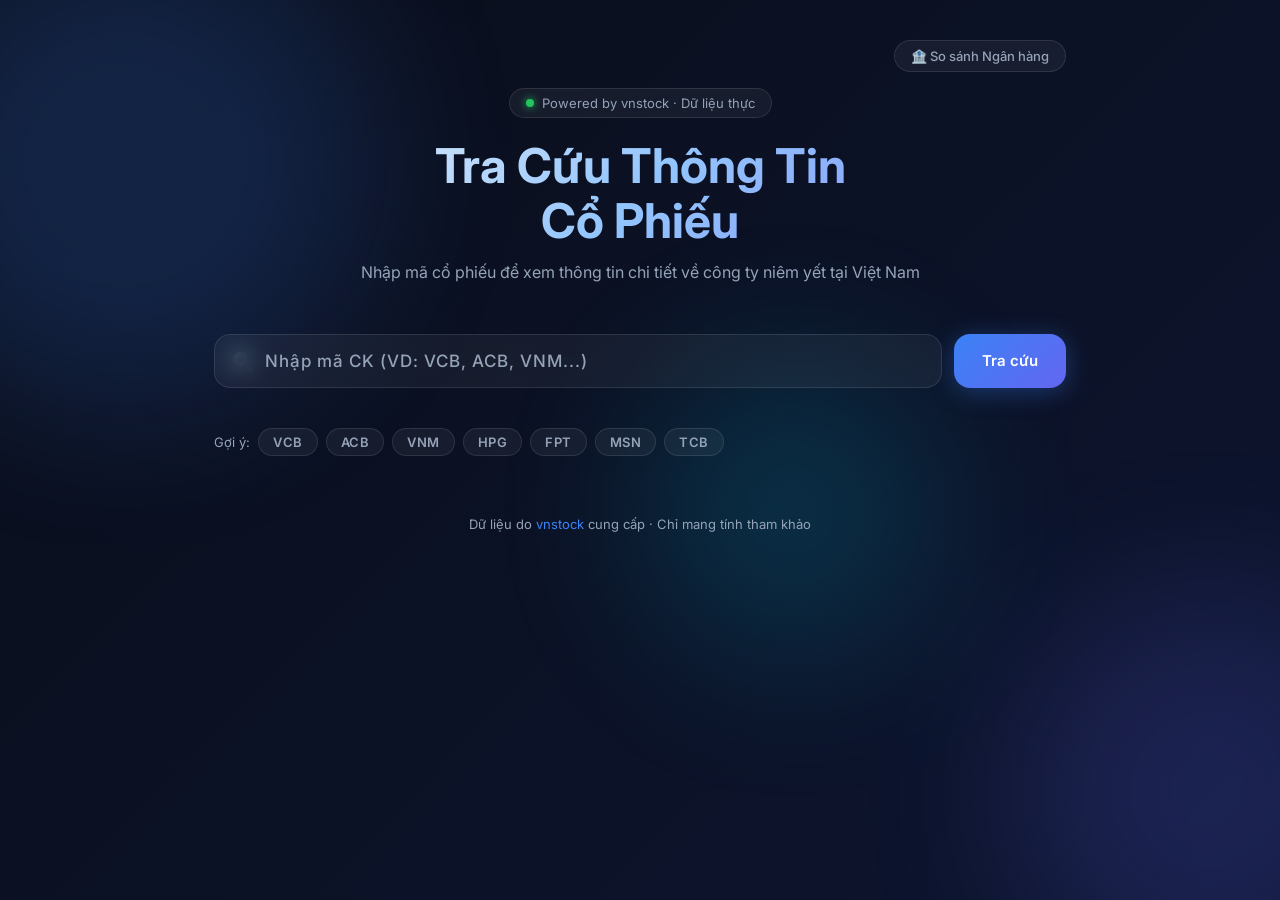
<file: templates/index.html>
<!DOCTYPE html>
<html lang="vi">

<head>
  <meta charset="UTF-8" />
  <meta name="viewport" content="width=device-width, initial-scale=1.0" />
  <title>Tra cứu thông tin cổ phiếu</title>
  <meta name="description" content="Tra cứu thông tin công ty niêm yết trên thị trường chứng khoán Việt Nam" />
  <link rel="stylesheet" href="/static/style.css" />
</head>

<body>
  <!-- Background decoration -->
  <div class="bg-blobs">
    <div class="blob blob-1"></div>
    <div class="blob blob-2"></div>
    <div class="blob blob-3"></div>
  </div>

  <div class="container">

    <!-- Top nav -->
    <nav class="top-nav">
      <a href="/compare/banking" class="top-nav-link">🏦 So sánh Ngân hàng</a>
    </nav>

    <!-- Header -->
    <header class="header">
      <div class="header-badge">
        <span class="dot"></span>
        Powered by vnstock · Dữ liệu thực
      </div>
      <h1>Tra Cứu Thông Tin<br>Cổ Phiếu</h1>
      <p>Nhập mã cổ phiếu để xem thông tin chi tiết về công ty niêm yết tại Việt Nam</p>
    </header>

    <!-- Search -->
    <div class="search-wrapper">
      <div class="search-input-wrap">
        <span class="search-icon">🔍</span>
        <input type="text" id="symbol-input" placeholder="Nhập mã CK (VD: VCB, ACB, VNM...)" autocomplete="off"
          spellcheck="false" maxlength="10" />
      </div>
      <button id="search-btn">Tra cứu</button>
    </div>

    <!-- Quick picks -->
    <div class="quick-picks">
      <span>Gợi ý:</span>
      <span class="pill" data-symbol="VCB">VCB</span>
      <span class="pill" data-symbol="ACB">ACB</span>
      <span class="pill" data-symbol="VNM">VNM</span>
      <span class="pill" data-symbol="HPG">HPG</span>
      <span class="pill" data-symbol="FPT">FPT</span>
      <span class="pill" data-symbol="MSN">MSN</span>
      <span class="pill" data-symbol="TCB">TCB</span>
    </div>

    <!-- Loading -->
    <div id="loading">
      <div class="spinner"></div>
      <p>Đang tải dữ liệu…</p>
    </div>

    <!-- Error -->
    <div id="error-msg"></div>

    <!-- Result: company header + unified tabs -->
    <div id="result">
      <!-- Company header (always visible) -->
      <div class="company-header-card">
        <div class="company-logo-placeholder" id="company-initials">?</div>
        <div class="company-title">
          <h2 id="company-full-name">—</h2>
          <span class="ticker-badge" id="badge-ticker">—</span>
          <span class="exchange-badge" id="badge-exchange"></span>
        </div>
      </div>

      <!-- Unified tab bar: Overview first, then detail tabs -->
      <div class="detail-tabs" id="detail-tabs">
        <button class="detail-tab-btn active" data-tab="overview">🏠 Tổng quan</button>
        <button class="detail-tab-btn" data-tab="officers">👤 Ban lãnh đạo</button>
        <button class="detail-tab-btn" data-tab="shareholders">🏛️ Cổ đông lớn</button>
        <button class="detail-tab-btn" data-tab="subsidiaries">🏢 Công ty con</button>
        <button class="detail-tab-btn" data-tab="affiliate">🤝 Liên kết</button>
        <button class="detail-tab-btn" data-tab="news">📰 Tin tức</button>
        <button class="detail-tab-btn" data-tab="events">📅 Sự kiện</button>
      </div>

      <!-- Tổng quan tab: info cards grid -->
      <div id="info-grid" class="info-grid"></div>

      <!-- Detail tabs: loading / error / content -->
      <div id="detail-loading" style="display:none">
        <div class="spinner"></div>
        <p style="color:var(--text-secondary)">Đang tải…</p>
      </div>
      <div id="detail-error"></div>
      <div id="detail-content" style="display:none"></div>
    </div>

    <!-- Financial Reports Section -->
    <div id="finance-section">
      <div class="section-title"><span>📊</span> Báo cáo tài chính</div>

      <div class="finance-controls">
        <!-- Period toggle -->
        <div class="toggle-group" id="period-toggle">
          <button class="toggle-btn active" data-period="year">Theo năm</button>
          <button class="toggle-btn" data-period="quarter">Theo quý</button>
        </div>
        <!-- Report type tabs -->
        <div class="report-tabs" id="report-tabs">
          <button class="tab-btn active" data-report="bs">🏦 Cân đối kế toán</button>
          <button class="tab-btn" data-report="is">📈 Kết quả kinh doanh</button>
          <button class="tab-btn" data-report="cf">💰 Dòng tiền</button>
          <button class="tab-btn" data-report="ratio">📐 Chỉ số tài chính</button>
        </div>
      </div>

      <div id="finance-error"></div>
      <div id="finance-loading">
        <div class="spinner"></div>
        <p style="color:var(--text-secondary)">Đang tải báo cáo tài chính…</p>
      </div>
      <div class="finance-table-wrap" id="finance-table-wrap" style="display:none">
        <table class="finance-table" id="finance-table"></table>
      </div>
    </div>

    <!-- Footer -->
    <footer class="footer">
      <p>Dữ liệu do <a href="https://github.com/thinh-vu/vnstock" target="_blank">vnstock</a> cung cấp · Chỉ mang tính
        tham khảo</p>
    </footer>

  </div>

  <script src="/static/app.js"></script>
</body>

</html>
</file>
<file: static/style.css>
/* ===== IMPORTS ===== */
@import url('https://fonts.googleapis.com/css2?family=Inter:wght@300;400;500;600;700&display=swap');

/* ===== RESET & BASE ===== */
*,
*::before,
*::after {
  box-sizing: border-box;
  margin: 0;
  padding: 0;
}

:root {
  --bg-from: #0a0e1a;
  --bg-to: #0d1530;
  --accent: #3b82f6;
  --accent-glow: rgba(59, 130, 246, 0.35);
  --accent-2: #6366f1;
  --glass-bg: rgba(255, 255, 255, 0.05);
  --glass-border: rgba(255, 255, 255, 0.1);
  --text-primary: #f1f5f9;
  --text-secondary: #94a3b8;
  --card-shadow: 0 24px 64px rgba(0, 0, 0, 0.5);
  --radius: 16px;
  --transition: 0.3s ease;
}

body {
  font-family: 'Inter', sans-serif;
  background: linear-gradient(135deg, var(--bg-from) 0%, var(--bg-to) 100%);
  min-height: 100vh;
  color: var(--text-primary);
  overflow-x: hidden;
}

/* ===== BACKGROUND BLOBS ===== */
.bg-blobs {
  position: fixed;
  inset: 0;
  pointer-events: none;
  z-index: 0;
  overflow: hidden;
}

.blob {
  position: absolute;
  border-radius: 50%;
  filter: blur(80px);
  opacity: 0.18;
  animation: float 12s ease-in-out infinite;
}

.blob-1 {
  width: 500px;
  height: 500px;
  background: #3b82f6;
  top: -10%;
  left: -10%;
  animation-delay: 0s;
}

.blob-2 {
  width: 400px;
  height: 400px;
  background: #6366f1;
  bottom: -10%;
  right: -10%;
  animation-delay: -4s;
}

.blob-3 {
  width: 300px;
  height: 300px;
  background: #06b6d4;
  top: 40%;
  left: 50%;
  animation-delay: -8s;
}

@keyframes float {

  0%,
  100% {
    transform: translate(0, 0) scale(1);
  }

  33% {
    transform: translate(20px, -20px) scale(1.05);
  }

  66% {
    transform: translate(-15px, 15px) scale(0.95);
  }
}

/* ===== LAYOUT ===== */
.container {
  position: relative;
  z-index: 1;
  max-width: 900px;
  margin: 0 auto;
  padding: 40px 24px 80px;
}

/* Top navigation bar */
.top-nav {
  display: flex;
  justify-content: flex-end;
  margin-bottom: 16px;
}

.top-nav-link {
  color: var(--text-secondary);
  text-decoration: none;
  font-size: 13px;
  font-weight: 500;
  padding: 7px 16px;
  border: 1px solid var(--glass-border);
  border-radius: 20px;
  background: var(--glass-bg);
  transition: var(--transition);
}

.top-nav-link:hover {
  border-color: var(--accent);
  color: var(--text-primary);
}

/* ===== HEADER ===== */
.header {
  text-align: center;
  margin-bottom: 48px;
}

.header-badge {
  display: inline-flex;
  align-items: center;
  gap: 8px;
  background: var(--glass-bg);
  border: 1px solid var(--glass-border);
  border-radius: 100px;
  padding: 6px 16px;
  margin-bottom: 20px;
  font-size: 13px;
  color: var(--text-secondary);
  backdrop-filter: blur(8px);
}

.header-badge .dot {
  width: 8px;
  height: 8px;
  border-radius: 50%;
  background: #22c55e;
  box-shadow: 0 0 8px #22c55e;
  animation: pulse 2s ease-in-out infinite;
}

@keyframes pulse {

  0%,
  100% {
    opacity: 1;
    transform: scale(1);
  }

  50% {
    opacity: 0.6;
    transform: scale(0.85);
  }
}

.header h1 {
  font-size: clamp(28px, 5vw, 48px);
  font-weight: 700;
  background: linear-gradient(135deg, #f1f5f9 0%, #93c5fd 50%, #818cf8 100%);
  -webkit-background-clip: text;
  -webkit-text-fill-color: transparent;
  background-clip: text;
  line-height: 1.15;
  margin-bottom: 12px;
}

.header p {
  color: var(--text-secondary);
  font-size: 16px;
  line-height: 1.6;
}

/* ===== SEARCH BAR ===== */
.search-wrapper {
  display: flex;
  gap: 12px;
  margin-bottom: 40px;
}

.search-input-wrap {
  flex: 1;
  position: relative;
}

.search-icon {
  position: absolute;
  left: 18px;
  top: 50%;
  transform: translateY(-50%);
  color: var(--text-secondary);
  font-size: 18px;
  pointer-events: none;
}

#symbol-input {
  width: 100%;
  padding: 16px 20px 16px 50px;
  background: var(--glass-bg);
  border: 1px solid var(--glass-border);
  border-radius: var(--radius);
  color: var(--text-primary);
  font-size: 17px;
  font-family: inherit;
  font-weight: 500;
  backdrop-filter: blur(12px);
  outline: none;
  transition: var(--transition);
  letter-spacing: 1px;
}

#symbol-input::placeholder {
  color: var(--text-secondary);
}

#symbol-input:focus {
  border-color: var(--accent);
  box-shadow: 0 0 0 3px var(--accent-glow);
}

#search-btn {
  padding: 16px 28px;
  background: linear-gradient(135deg, var(--accent), var(--accent-2));
  border: none;
  border-radius: var(--radius);
  color: #fff;
  font-size: 15px;
  font-weight: 600;
  font-family: inherit;
  cursor: pointer;
  white-space: nowrap;
  transition: var(--transition);
  box-shadow: 0 4px 24px var(--accent-glow);
}

#search-btn:hover {
  transform: translateY(-2px);
  box-shadow: 0 8px 32px var(--accent-glow);
}

#search-btn:active {
  transform: translateY(0);
}

#search-btn:disabled {
  opacity: 0.6;
  cursor: not-allowed;
  transform: none;
}

/* ===== QUICK PILLS ===== */
.quick-picks {
  display: flex;
  align-items: center;
  gap: 8px;
  flex-wrap: wrap;
  margin-bottom: 40px;
}

.quick-picks span {
  color: var(--text-secondary);
  font-size: 13px;
}

.pill {
  background: var(--glass-bg);
  border: 1px solid var(--glass-border);
  border-radius: 100px;
  padding: 5px 14px;
  font-size: 13px;
  font-weight: 600;
  cursor: pointer;
  color: var(--text-secondary);
  transition: var(--transition);
  letter-spacing: 0.5px;
}

.pill:hover {
  background: var(--accent-glow);
  border-color: var(--accent);
  color: var(--text-primary);
}

/* ===== LOADING ===== */
#loading {
  display: none;
  text-align: center;
  padding: 60px 0;
}

.spinner {
  width: 48px;
  height: 48px;
  margin: 0 auto 16px;
  border: 3px solid var(--glass-border);
  border-top-color: var(--accent);
  border-radius: 50%;
  animation: spin 0.8s linear infinite;
}

@keyframes spin {
  to {
    transform: rotate(360deg);
  }
}

#loading p {
  color: var(--text-secondary);
}

/* ===== ERROR ===== */
#error-msg {
  display: none;
  background: rgba(239, 68, 68, 0.1);
  border: 1px solid rgba(239, 68, 68, 0.3);
  border-radius: var(--radius);
  padding: 16px 20px;
  color: #fca5a5;
  margin-bottom: 24px;
  animation: fadeIn 0.3s ease;
}

/* ===== RESULT CARD ===== */
#result {
  display: none;
  animation: fadeIn 0.5s ease;
}

@keyframes fadeIn {
  from {
    opacity: 0;
    transform: translateY(16px);
  }

  to {
    opacity: 1;
    transform: translateY(0);
  }
}

.company-header-card {
  background: var(--glass-bg);
  border: 1px solid var(--glass-border);
  border-radius: var(--radius);
  padding: 28px 32px;
  backdrop-filter: blur(16px);
  box-shadow: var(--card-shadow);
  margin-bottom: 16px;
  display: flex;
  align-items: center;
  gap: 24px;
  flex-wrap: wrap;
}

.company-logo-placeholder {
  width: 64px;
  height: 64px;
  border-radius: 14px;
  background: linear-gradient(135deg, var(--accent), var(--accent-2));
  display: flex;
  align-items: center;
  justify-content: center;
  font-size: 26px;
  font-weight: 700;
  color: #fff;
  flex-shrink: 0;
  box-shadow: 0 8px 24px var(--accent-glow);
}

.company-title h2 {
  font-size: 22px;
  font-weight: 700;
  margin-bottom: 4px;
}

.company-title .ticker-badge {
  display: inline-block;
  background: var(--accent-glow);
  border: 1px solid var(--accent);
  color: var(--accent);
  border-radius: 8px;
  padding: 2px 10px;
  font-size: 13px;
  font-weight: 700;
  letter-spacing: 1px;
  margin-right: 8px;
}

.company-title .exchange-badge {
  display: inline-block;
  background: rgba(99, 102, 241, 0.15);
  border: 1px solid rgba(99, 102, 241, 0.4);
  color: #a5b4fc;
  border-radius: 8px;
  padding: 2px 10px;
  font-size: 13px;
  font-weight: 600;
}

/* Grid of info cards */
.info-grid {
  display: grid;
  grid-template-columns: repeat(auto-fill, minmax(260px, 1fr));
  gap: 12px;
}

.info-card {
  background: var(--glass-bg);
  border: 1px solid var(--glass-border);
  border-radius: var(--radius);
  padding: 20px 22px;
  backdrop-filter: blur(16px);
  box-shadow: var(--card-shadow);
  transition: var(--transition);
}

.info-card:hover {
  border-color: rgba(59, 130, 246, 0.4);
  box-shadow: 0 0 0 1px rgba(59, 130, 246, 0.15), var(--card-shadow);
  transform: translateY(-2px);
}

.info-card .label {
  font-size: 11px;
  font-weight: 600;
  text-transform: uppercase;
  letter-spacing: 1px;
  color: var(--text-secondary);
  margin-bottom: 6px;
}

.info-card .value {
  font-size: 15px;
  font-weight: 500;
  color: var(--text-primary);
  line-height: 1.4;
  word-break: break-word;
}

.info-card .value a {
  color: var(--accent);
  text-decoration: none;
}

.info-card .value a:hover {
  text-decoration: underline;
}

.info-card .value.highlight {
  font-size: 20px;
  font-weight: 700;
  background: linear-gradient(135deg, #93c5fd, #818cf8);
  -webkit-background-clip: text;
  -webkit-text-fill-color: transparent;
  background-clip: text;
}

/* ===== FOOTER ===== */
.footer {
  text-align: center;
  margin-top: 60px;
  color: var(--text-secondary);
  font-size: 13px;
}

.footer a {
  color: var(--accent);
  text-decoration: none;
}

/* ===== FINANCIAL REPORT SECTION ===== */
#finance-section {
  display: none;
  margin-top: 40px;
  animation: fadeIn 0.5s ease;
}

.section-title {
  font-size: 18px;
  font-weight: 700;
  margin-bottom: 16px;
  display: flex;
  align-items: center;
  gap: 10px;
}

.section-title span {
  font-size: 22px;
}

/* Period + report tab controls */
.finance-controls {
  display: flex;
  flex-wrap: wrap;
  gap: 12px;
  margin-bottom: 20px;
  align-items: center;
}

.toggle-group {
  display: flex;
  background: var(--glass-bg);
  border: 1px solid var(--glass-border);
  border-radius: 10px;
  overflow: hidden;
}

.toggle-btn {
  padding: 8px 18px;
  border: none;
  background: transparent;
  color: var(--text-secondary);
  font-size: 13px;
  font-weight: 600;
  font-family: inherit;
  cursor: pointer;
  transition: var(--transition);
}

.toggle-btn.active {
  background: linear-gradient(135deg, var(--accent), var(--accent-2));
  color: #fff;
}

.toggle-btn:hover:not(.active) {
  color: var(--text-primary);
  background: rgba(255, 255, 255, 0.07);
}

.report-tabs {
  display: flex;
  gap: 8px;
  flex-wrap: wrap;
}

.tab-btn {
  padding: 8px 16px;
  border-radius: 10px;
  border: 1px solid var(--glass-border);
  background: var(--glass-bg);
  color: var(--text-secondary);
  font-size: 13px;
  font-weight: 600;
  font-family: inherit;
  cursor: pointer;
  transition: var(--transition);
}

.tab-btn.active {
  background: rgba(59, 130, 246, 0.15);
  border-color: var(--accent);
  color: var(--accent);
}

.tab-btn:hover:not(.active) {
  color: var(--text-primary);
  border-color: rgba(255, 255, 255, 0.2);
}

/* Loading indicator for finance table */
#finance-loading {
  display: none;
  text-align: center;
  padding: 40px 0;
}

#finance-error {
  display: none;
  background: rgba(239, 68, 68, 0.1);
  border: 1px solid rgba(239, 68, 68, 0.3);
  border-radius: var(--radius);
  padding: 14px 18px;
  color: #fca5a5;
  margin-bottom: 16px;
}

/* Finance table wrapper */
.finance-table-wrap {
  background: var(--glass-bg);
  border: 1px solid var(--glass-border);
  border-radius: var(--radius);
  backdrop-filter: blur(16px);
  box-shadow: var(--card-shadow);
  overflow-x: auto;
}

.finance-table {
  width: 100%;
  border-collapse: collapse;
  font-size: 13px;
}

.finance-table th {
  padding: 12px 16px;
  background: rgba(255, 255, 255, 0.06);
  color: var(--text-secondary);
  font-weight: 600;
  font-size: 12px;
  text-transform: uppercase;
  letter-spacing: 0.5px;
  border-bottom: 1px solid var(--glass-border);
  white-space: nowrap;
  text-align: right;
}

.finance-table th:first-child {
  text-align: left;
  min-width: 220px;
  position: sticky;
  left: 0;
  background: #12193a;
  z-index: 2;
}

.finance-table td {
  padding: 10px 16px;
  color: var(--text-primary);
  border-bottom: 1px solid rgba(255, 255, 255, 0.04);
  text-align: right;
  white-space: nowrap;
}

.finance-table td:first-child {
  text-align: left;
  color: var(--text-secondary);
  font-weight: 500;
  position: sticky;
  left: 0;
  background: #0d1530;
  z-index: 1;
}

.finance-table tr:last-child td {
  border-bottom: none;
}

.finance-table tbody tr:hover td {
  background: rgba(59, 130, 246, 0.07);
}

.finance-table tbody tr:hover td:first-child {
  background: rgba(59, 130, 246, 0.12);
}

/* Colour positive/negative numbers */
.num-positive {
  color: #4ade80 !important;
}

.num-negative {
  color: #f87171 !important;
}

.num-neutral {
  color: var(--text-primary) !important;
}

/* Section row (bold category header inside table) */
.finance-table tr.section-row td {
  background: rgba(99, 102, 241, 0.08) !important;
  color: #a5b4fc !important;
  font-weight: 700;
  font-size: 12px;
  text-transform: uppercase;
  letter-spacing: 0.5px;
}

/* ===== COMPANY DETAIL TABS ===== */
#company-detail-section {
  margin: 12px 0 24px;
}

.detail-tabs {
  display: flex;
  gap: 8px;
  flex-wrap: wrap;
  margin-bottom: 16px;
}

.detail-tab-btn {
  padding: 8px 16px;
  border-radius: 20px;
  border: 1px solid var(--glass-border);
  background: var(--glass-bg);
  color: var(--text-secondary);
  font-size: 13px;
  font-family: 'Inter', sans-serif;
  cursor: pointer;
  transition: var(--transition);
  white-space: nowrap;
}

.detail-tab-btn:hover {
  border-color: var(--accent);
  color: var(--text-primary);
}

.detail-tab-btn.active {
  background: linear-gradient(135deg, var(--accent), var(--accent-2));
  border-color: transparent;
  color: #fff;
  font-weight: 600;
}

/* Generic detail table */
.detail-table {
  width: 100%;
  border-collapse: collapse;
  font-size: 13.5px;
  background: var(--glass-bg);
  border-radius: var(--radius);
  overflow: hidden;
  border: 1px solid var(--glass-border);
}

.detail-table thead th {
  padding: 11px 14px;
  text-align: left;
  font-size: 11px;
  font-weight: 600;
  text-transform: uppercase;
  letter-spacing: 0.6px;
  color: var(--text-secondary);
  background: rgba(255, 255, 255, 0.04);
  border-bottom: 1px solid var(--glass-border);
  white-space: nowrap;
}

.detail-table tbody tr {
  border-bottom: 1px solid rgba(255, 255, 255, 0.04);
  transition: background 0.15s;
}

.detail-table tbody tr:last-child {
  border-bottom: none;
}

.detail-table tbody tr:hover {
  background: rgba(255, 255, 255, 0.05);
}

.detail-table td {
  padding: 10px 14px;
  color: var(--text-primary);
  vertical-align: top;
  line-height: 1.5;
}

.detail-table td.num {
  text-align: right;
  font-variant-numeric: tabular-nums;
  color: #93c5fd;
}

.detail-table td.pct {
  text-align: right;
  color: #34d399;
  font-weight: 600;
}

/* News card layout */
.news-list {
  display: flex;
  flex-direction: column;
  gap: 10px;
}

.news-card {
  background: var(--glass-bg);
  border: 1px solid var(--glass-border);
  border-radius: 12px;
  padding: 14px 16px;
  transition: var(--transition);
}

.news-card:hover {
  border-color: var(--accent);
  background: rgba(59, 130, 246, 0.06);
}

.news-card a {
  color: var(--text-primary);
  text-decoration: none;
  font-size: 14px;
  font-weight: 500;
  line-height: 1.5;
}

.news-card a:hover {
  color: #93c5fd;
}

.news-card .news-meta {
  font-size: 11.5px;
  color: var(--text-secondary);
  margin-top: 5px;
}

/* Empty state */
.detail-empty {
  padding: 32px;
  text-align: center;
  color: var(--text-secondary);
  font-size: 14px;
  background: var(--glass-bg);
  border: 1px solid var(--glass-border);
  border-radius: var(--radius);
}
</file>
